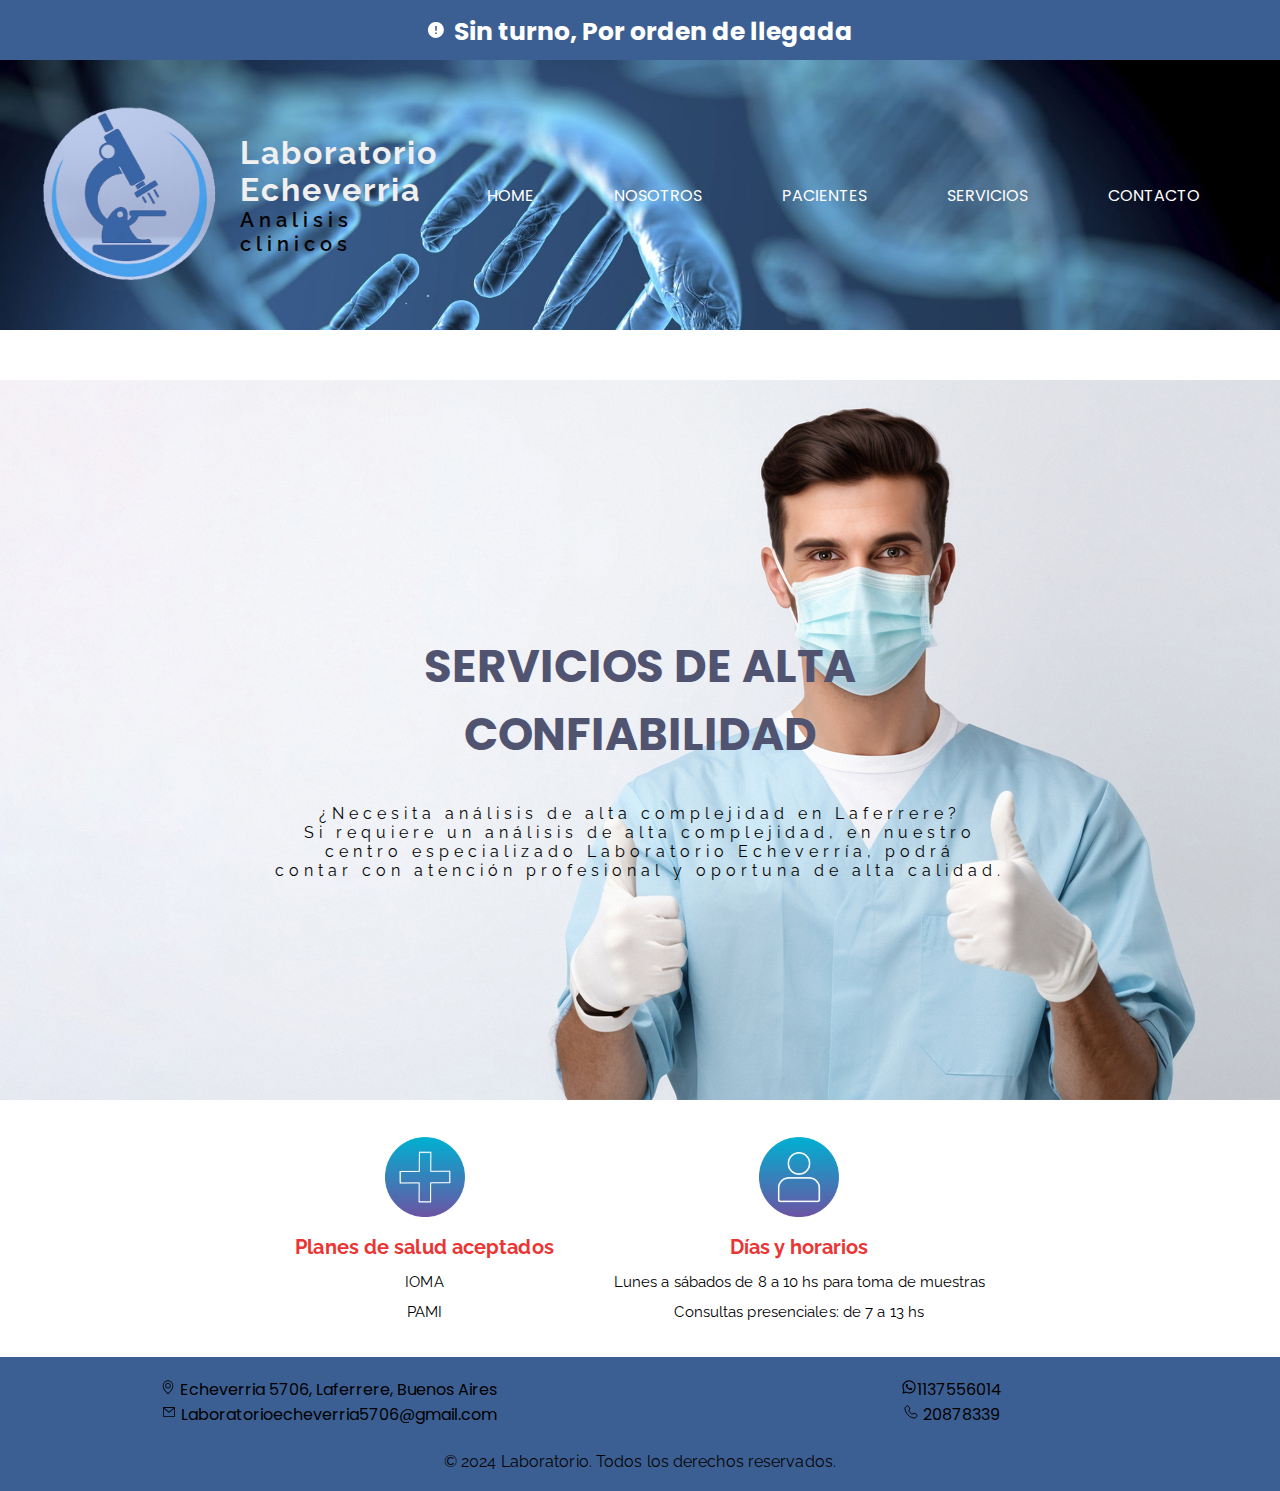
<file: index.html>
<!DOCTYPE html>
<html lang="es">

<head>
    <meta charset="UTF-8">
    <meta name="viewport" content="width=device-width, initial-scale=1.0">
    <title>Laboratorio Echeverria</title>
    <link rel="stylesheet" href="./css/style.css">
</head>

<body>
    <div class="purple-banner">
        <svg xmlns="http://www.w3.org/2000/svg" width="1em" height="1em" viewBox="0 0 20 20">
            <path fill="currentColor"
                d="M2.93 17.07A10 10 0 1 1 17.07 2.93A10 10 0 0 1 2.93 17.07M9 5v6h2V5zm0 8v2h2v-2z" />
        </svg><h2>Sin turno, Por orden de llegada</h2>
    </div>
    
    <header>
        <div class="container">
         <img src="img/Logo laboratorio.png" alt="Logo Laboratorio">
        </div>
        <div style="width: 600%;text-align: left;">
            <h1>Laboratorio Echeverria</h1>
            <p style="font-size: 20px; font-weight: 600; text-align: left;">Analisis clinicos</p>
        </div>


        <nav class="navbar">
            <ul>
                <a href="./index.html">
                    <li>HOME</li>
                </a>
                <a href="./NOSOTROS.html">
                    <li>NOSOTROS</li>
                </a>
                <a href="./PACIENTES.html">
                    <li>PACIENTES</li>
                </a>
                <a href="./SERVICIOS.html">
                    <li>SERVICIOS</li>
                </a>
                <a href="CONTACTO.html">
                    <li>CONTACTO</li>
                </a>
            </ul>
        </nav>
    </header>
    <div class="slider-frame">
        
        <ul>
            <li>
                <img src="img/slider 1.jpg" alt="">
                <div class="texto">
                    <h2>SERVICIOS DE ALTA CONFIABILIDAD</h2>
                    <p> ¿Necesita análisis de alta complejidad en Laferrere?
                        <br>Si requiere un análisis de alta complejidad, en nuestro
                        <br> centro especializado Laboratorio Echeverría, podrá 
                        <br>contar con atención profesional y oportuna de alta calidad.
                    </p>
                </div>
            </li>
            <li>
                <img src="img/slider 2.jpg" alt="">
                <div class="texto">
                    <h2>CHEQUEOS PREVENTIVOS</h2>
                    <p>
                        Con el objetivo de detectar enfermedades o problemas de salud antes de que se conviertan en algo más grave.
                        Es recomendable realizar estos chequeos de manera regular
                    </p>
                </div>
            </li>
            <li>
                <img src="img/slider 3.jpg" alt="">
                <div class="texto">
                    <h2>COMPAÑIA LIDER EN ANALISIS CLINICOS</h2>
                    <p>
                        Estandar de calidad reconocido de Laferrere
                    </p>
                </div>
            </li>   
        </ul>
    </div>       

    <div class="container"> 
            <div class="imagen-texto">
                <img src="img/planes.png" alt="Planes aceptados">
                <h2>Planes de salud aceptados</h2>
                <p>IOMA<br>PAMI</p>
             </div>
            <div class="imagen-texto">
                <img src="img/dias.png" alt="dias y horarios">
                <h2>Días y horarios</h2>
                <p>Lunes a sábados de 8 a 10 hs para toma de muestras
                <br>Consultas presenciales: de 7 a 13 hs</p>
            </div>
    </div>
        

    <footer>
        <div class="footer-content">
            <div class="footer-column">   <svg xmlns="http://www.w3.org/2000/svg" width="1em" height="1em" viewBox="0 0 24 24"><path fill="currentColor" fill-rule="evenodd" d="m12.065 21.243l-.006-.005zm.182-.274a29 29 0 0 0 3.183-3.392c2.04-2.563 3.281-5.09 3.365-7.337a6.8 6.8 0 1 0-13.591 0c.085 2.247 1.327 4.774 3.366 7.337a29 29 0 0 0 3.183 3.392q.166.15.247.218zm-.985 1.165S4 16.018 4 10a8 8 0 1 1 16 0c0 6.018-7.262 12.134-7.262 12.134c-.404.372-1.069.368-1.476 0M12 12.8a2.8 2.8 0 1 0 0-5.6a2.8 2.8 0 0 0 0 5.6m0 1.2a4 4 0 1 1 0-8a4 4 0 0 1 0 8"/></svg> Echeverria 5706, Laferrere, Buenos Aires
                <br>
                <svg xmlns="http://www.w3.org/2000/svg" width="1em" height="1em" viewBox="0 0 20 20"><g fill="currentColor" fill-rule="evenodd" clip-rule="evenodd"><path d="M17 4H3a.5.5 0 0 0-.5.5v11a.5.5 0 0 0 .5.5h14a.5.5 0 0 0 .5-.5v-11A.5.5 0 0 0 17 4M3.5 15V5h13v10z"/><path d="m17.324 4.88l-7.045 6a.5.5 0 0 1-.65-.001l-6.956-6A.5.5 0 0 1 3 4h14a.5.5 0 0 1 .324.88M15.642 5H4.345l5.612 4.841z"/></g></svg> Laboratorioecheverria5706@gmail.com
                <br>
            </div>
            <div class="footer-column"> <svg xmlns="http://www.w3.org/2000/svg" width="1em" height="1em" viewBox="0 0 24 24"><path fill="currentColor" d="M19.05 4.91A9.82 9.82 0 0 0 12.04 2c-5.46 0-9.91 4.45-9.91 9.91c0 1.75.46 3.45 1.32 4.95L2.05 22l5.25-1.38c1.45.79 3.08 1.21 4.74 1.21c5.46 0 9.91-4.45 9.91-9.91c0-2.65-1.03-5.14-2.9-7.01m-7.01 15.24c-1.48 0-2.93-.4-4.2-1.15l-.3-.18l-3.12.82l.83-3.04l-.2-.31a8.26 8.26 0 0 1-1.26-4.38c0-4.54 3.7-8.24 8.24-8.24c2.2 0 4.27.86 5.82 2.42a8.18 8.18 0 0 1 2.41 5.83c.02 4.54-3.68 8.23-8.22 8.23m4.52-6.16c-.25-.12-1.47-.72-1.69-.81c-.23-.08-.39-.12-.56.12c-.17.25-.64.81-.78.97c-.14.17-.29.19-.54.06c-.25-.12-1.05-.39-1.99-1.23c-.74-.66-1.23-1.47-1.38-1.72c-.14-.25-.02-.38.11-.51c.11-.11.25-.29.37-.43s.17-.25.25-.41c.08-.17.04-.31-.02-.43s-.56-1.34-.76-1.84c-.2-.48-.41-.42-.56-.43h-.48c-.17 0-.43.06-.66.31c-.22.25-.86.85-.86 2.07s.89 2.4 1.01 2.56c.12.17 1.75 2.67 4.23 3.74c.59.26 1.05.41 1.41.52c.59.19 1.13.16 1.56.1c.48-.07 1.47-.6 1.67-1.18c.21-.58.21-1.07.14-1.18s-.22-.16-.47-.28"/></svg>1137556014
                <br>
                <svg xmlns="http://www.w3.org/2000/svg" width="1em" height="1em" viewBox="0 0 24 24"><path fill="none" stroke="currentColor" stroke-linecap="round" stroke-linejoin="round" stroke-width="1.5" d="M15.6 14.522c-2.395 2.52-8.504-3.534-6.1-6.064c1.468-1.545-.19-3.31-1.108-4.609c-1.723-2.435-5.504.927-5.39 3.066c.363 6.746 7.66 14.74 14.726 14.042c2.21-.218 4.75-4.21 2.215-5.669c-1.268-.73-3.009-2.17-4.343-.767"/></svg> 20878339
            </div>
        </div>
        <br><p>&copy; 2024 Laboratorio. Todos los derechos reservados.</p>
    </footer>

</body>
</html>
</file>
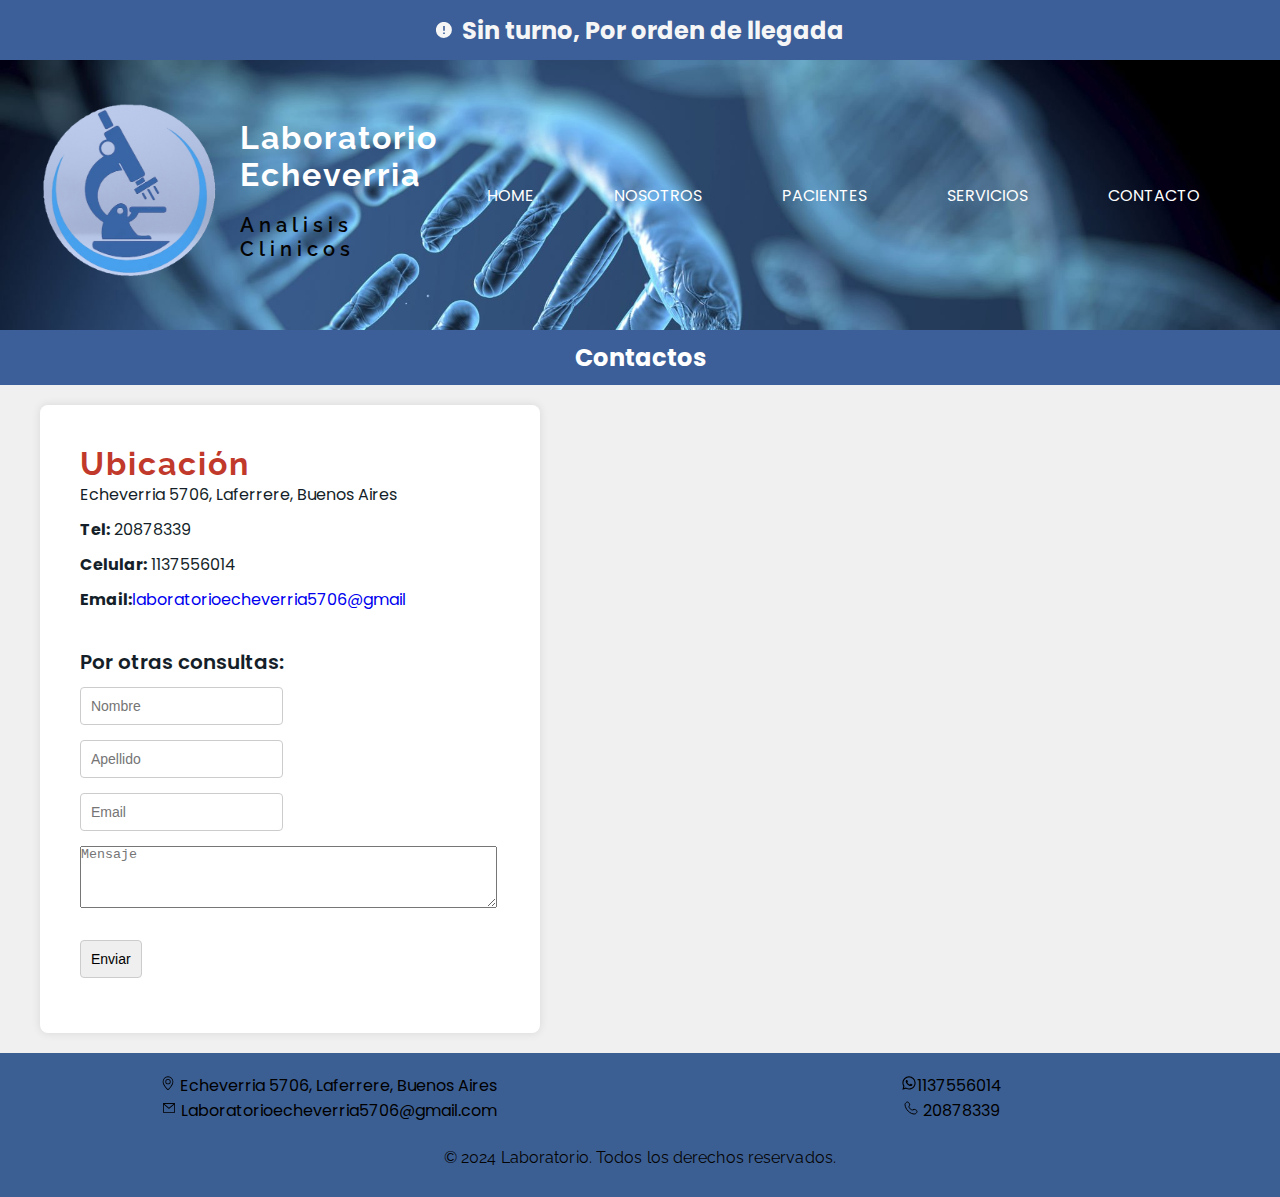
<file: CONTACTO.html>
<!DOCTYPE html>
<html lang="es">
<head>
    <meta charset="UTF-8">
    <meta name="viewport" content="width=device-width, initial-scale=1.0">
    <title>contacto</title>
    <link rel="stylesheet" href="css/CONTACTO.css">
</head>
<body>
   <div class="purple-banner">
        <svg xmlns="http://www.w3.org/2000/svg" width="1em" height="1em" viewBox="0 0 20 20">
            <path fill="currentColor"
                d="M2.93 17.07A10 10 0 1 1 17.07 2.93A10 10 0 0 1 2.93 17.07M9 5v6h2V5zm0 8v2h2v-2z" />
        </svg><h2>Sin turno, Por orden de llegada</h2>
    </div>

    <header>
        <div class="container">
            <img src="img/Logo laboratorio.png" alt="logolab">
        </div>
        <div style="width: 600%;text-align: left;">
            <h1>Laboratorio Echeverria</h1>
            <p style="font-size: 20px;font-weight: 600;text-align: left;">Analisis Clinicos</p>
        </div>
        
        <nav class="navbar">
        <ul>
            <a href="./index.html">
                <li>HOME</li>
            </a>
            <a href="./NOSOTROS.html">
                <li>NOSOTROS</li>
            </a>
            <a href="./PACIENTES.html">
                <li>PACIENTES</li>
            </a>
            <a href="./SERVICIOS.html">
                <li>SERVICIOS</li>
            </a>
            <a href="CONTACTO.html">
                <li>CONTACTO</li>
            </a>
        </ul>
        </nav>
    </header>

    <div class="table-container">
        <table>
            <tr>
                <th>Contactos</th>
            </tr>
        </table>
     </div>

     <table>
        <tr>
            <td>
                <div class="form-container">
                    <h1>Ubicación</h1>
                    <p>Echeverria 5706, Laferrere, Buenos Aires</p>
                    <p><strong>Tel:</strong> 20878339</p>
                    <p><strong>Celular:</strong> 1137556014</p>
                    <p><strong>Email:</strong><a href="mailto:laboratorioecheverria5706@gmail.com">laboratorioecheverria5706@gmail</a></p>
                    <br>
                    <p style="font-size: 20px;font-weight: 600;text-align: left;">Por otras consultas:</p>
                        <form action="https://formsubmit.co/jorgelinamarlensanchez@gmail.com" method="POST" autocomplete="off" />
                        <input type="text" placeholder="Nombre" name="nombre" required>
                        <br>
                        <input type="text" placeholder="Apellido" name="apellido" required>
                        <br>
                        <input type="email" placeholder="Email" name="email" required>
                        <br>
                        <textarea rows="4" cols="50" type="text" id="mensaje" name="mensaje" required className="mt-1 block w-full border-gray-300 rounded-md shadow-sm" placeholder="Mensaje"></textarea>
                        <br><br>
                        <input class="btn" type="submit" value="Enviar">
                    </form>
                </div>
            </td>

            <td>
                <div class="map-container">
                    <iframe
                    src="https://www.google.com/maps/embed?pb=!1m18!1m12!1m3!1d3278.4104019654833!2d-58.59196392451725!3d-34.74525326498631!2m3!1f0!2f0!3f0!3m2!1i1024!2i768!4f13.1!3m3!1m2!1s0x95bcc5b06df046cb%3A0xa723adef249a5bba!2sC.%20Esteban%20Echeverr%C3%ADa%205706%2C%20B1757AWB%20Gregorio%20de%20Laferrere%2C%20Provincia%20de%20Buenos%20Aires!5e0!3m2!1ses!2sar!4v1728511032518!5m2!1ses!2sar"
                    width="600" height="450" style="border:0;" allowfullscreen="" loading="lazy"
                    referrerpolicy="no-referrer-when-downgrade"></iframe>
                </div>
            </td>
        </tr>
    </table>
   
    <footer>
        <div class="footer-content">
            <div class="footer-column">   <svg xmlns="http://www.w3.org/2000/svg" width="1em" height="1em" viewBox="0 0 24 24"><path fill="currentColor" fill-rule="evenodd" d="m12.065 21.243l-.006-.005zm.182-.274a29 29 0 0 0 3.183-3.392c2.04-2.563 3.281-5.09 3.365-7.337a6.8 6.8 0 1 0-13.591 0c.085 2.247 1.327 4.774 3.366 7.337a29 29 0 0 0 3.183 3.392q.166.15.247.218zm-.985 1.165S4 16.018 4 10a8 8 0 1 1 16 0c0 6.018-7.262 12.134-7.262 12.134c-.404.372-1.069.368-1.476 0M12 12.8a2.8 2.8 0 1 0 0-5.6a2.8 2.8 0 0 0 0 5.6m0 1.2a4 4 0 1 1 0-8a4 4 0 0 1 0 8"/></svg> Echeverria 5706, Laferrere, Buenos Aires
                <br>
                <svg xmlns="http://www.w3.org/2000/svg" width="1em" height="1em" viewBox="0 0 20 20"><g fill="currentColor" fill-rule="evenodd" clip-rule="evenodd"><path d="M17 4H3a.5.5 0 0 0-.5.5v11a.5.5 0 0 0 .5.5h14a.5.5 0 0 0 .5-.5v-11A.5.5 0 0 0 17 4M3.5 15V5h13v10z"/><path d="m17.324 4.88l-7.045 6a.5.5 0 0 1-.65-.001l-6.956-6A.5.5 0 0 1 3 4h14a.5.5 0 0 1 .324.88M15.642 5H4.345l5.612 4.841z"/></g></svg> Laboratorioecheverria5706@gmail.com

            </div>
            <div class="footer-column"> <svg xmlns="http://www.w3.org/2000/svg" width="1em" height="1em" viewBox="0 0 24 24"><path fill="currentColor" d="M19.05 4.91A9.82 9.82 0 0 0 12.04 2c-5.46 0-9.91 4.45-9.91 9.91c0 1.75.46 3.45 1.32 4.95L2.05 22l5.25-1.38c1.45.79 3.08 1.21 4.74 1.21c5.46 0 9.91-4.45 9.91-9.91c0-2.65-1.03-5.14-2.9-7.01m-7.01 15.24c-1.48 0-2.93-.4-4.2-1.15l-.3-.18l-3.12.82l.83-3.04l-.2-.31a8.26 8.26 0 0 1-1.26-4.38c0-4.54 3.7-8.24 8.24-8.24c2.2 0 4.27.86 5.82 2.42a8.18 8.18 0 0 1 2.41 5.83c.02 4.54-3.68 8.23-8.22 8.23m4.52-6.16c-.25-.12-1.47-.72-1.69-.81c-.23-.08-.39-.12-.56.12c-.17.25-.64.81-.78.97c-.14.17-.29.19-.54.06c-.25-.12-1.05-.39-1.99-1.23c-.74-.66-1.23-1.47-1.38-1.72c-.14-.25-.02-.38.11-.51c.11-.11.25-.29.37-.43s.17-.25.25-.41c.08-.17.04-.31-.02-.43s-.56-1.34-.76-1.84c-.2-.48-.41-.42-.56-.43h-.48c-.17 0-.43.06-.66.31c-.22.25-.86.85-.86 2.07s.89 2.4 1.01 2.56c.12.17 1.75 2.67 4.23 3.74c.59.26 1.05.41 1.41.52c.59.19 1.13.16 1.56.1c.48-.07 1.47-.6 1.67-1.18c.21-.58.21-1.07.14-1.18s-.22-.16-.47-.28"/></svg>1137556014
                <br>
                <svg xmlns="http://www.w3.org/2000/svg" width="1em" height="1em" viewBox="0 0 24 24"><path fill="none" stroke="currentColor" stroke-linecap="round" stroke-linejoin="round" stroke-width="1.5" d="M15.6 14.522c-2.395 2.52-8.504-3.534-6.1-6.064c1.468-1.545-.19-3.31-1.108-4.609c-1.723-2.435-5.504.927-5.39 3.066c.363 6.746 7.66 14.74 14.726 14.042c2.21-.218 4.75-4.21 2.215-5.669c-1.268-.73-3.009-2.17-4.343-.767"/></svg> 20878339
            </div>
        </div>
        <br><p>&copy; 2024 Laboratorio. Todos los derechos reservados.</p>
    </footer>

    
</body>
</html>
</file>
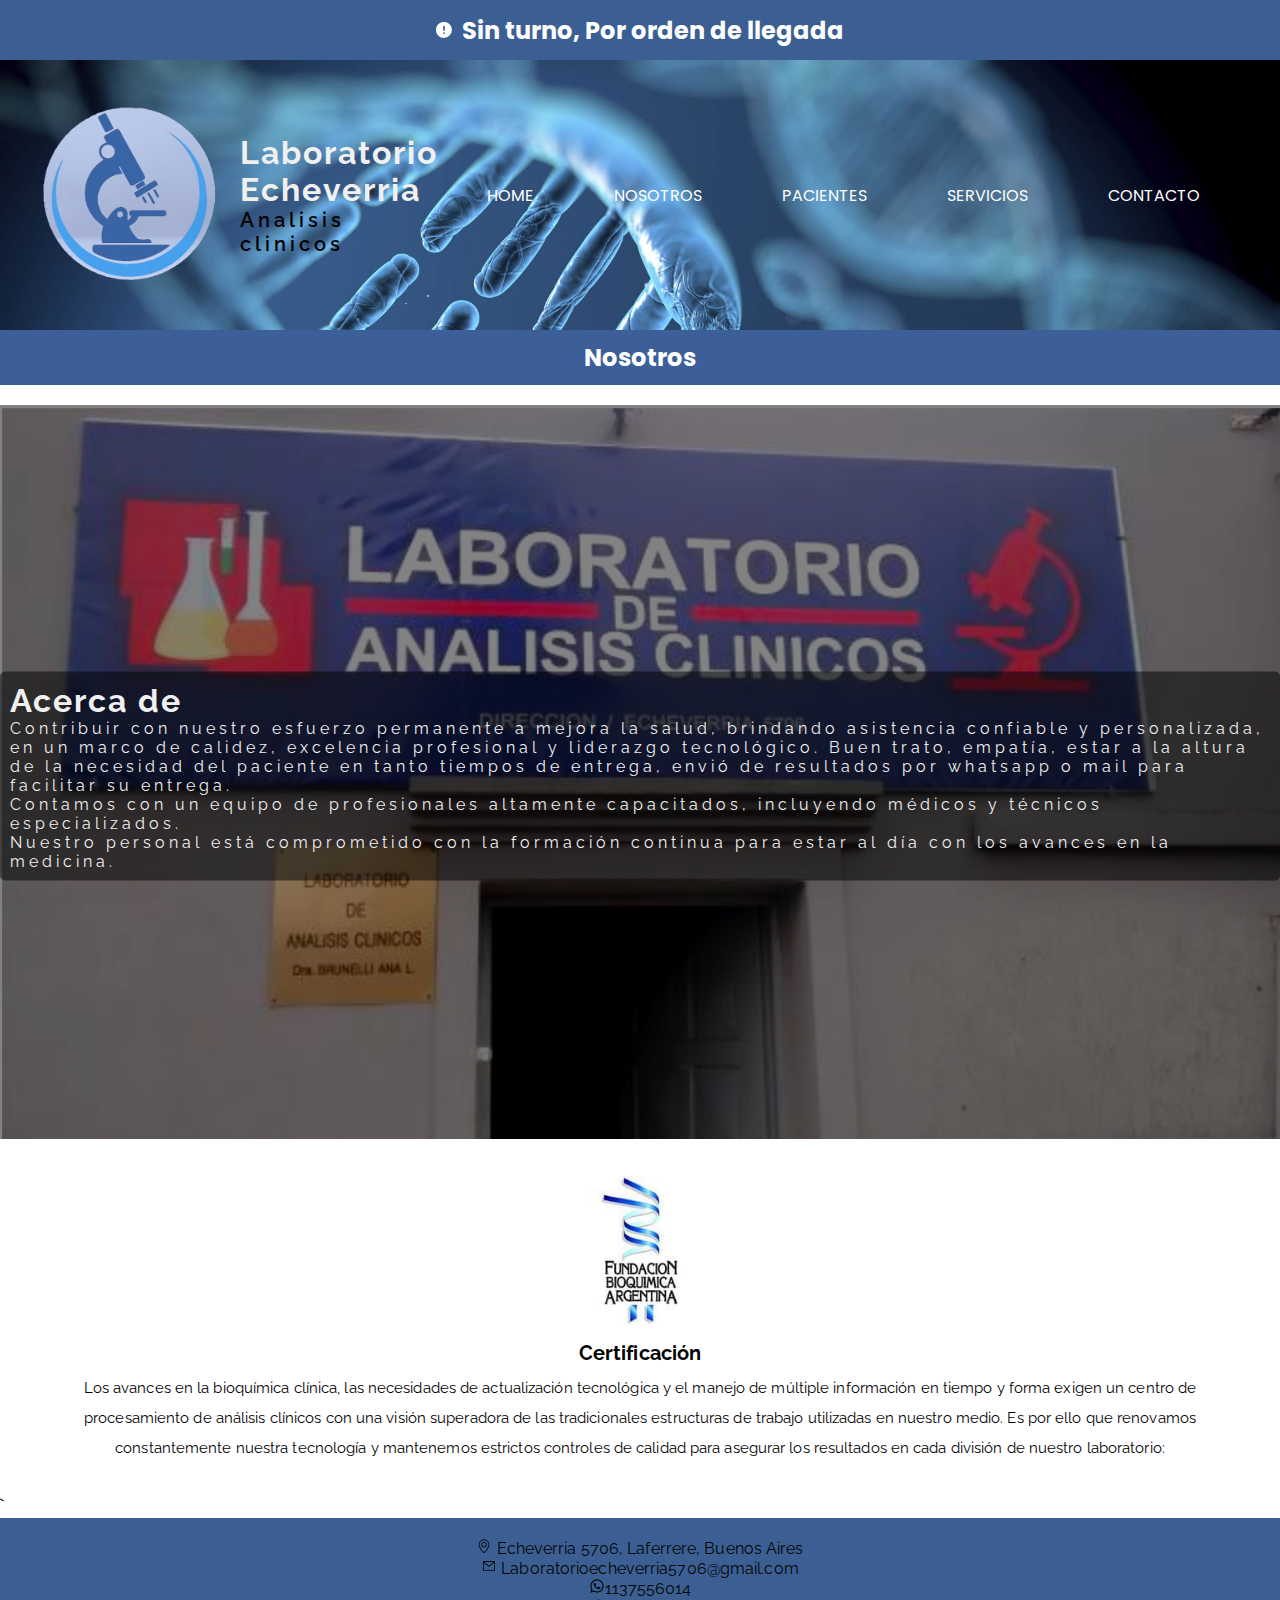
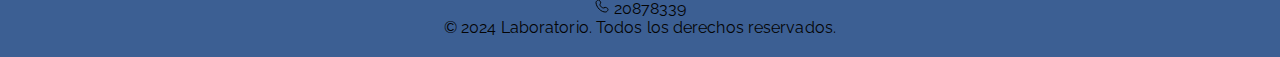
<file: NOSOTROS.html>
<!DOCTYPE html>
<html lang="es">

<head>
    <meta charset="UTF-8">
    <meta name="viewport" content="width=device-width, initial-scale=1.0">
    <title>Laboratorio Echeverria</title>
    <link rel="stylesheet" href="./css/NOSOTROS.css">
</head>

<body>
    <div class="purple-banner">
        <svg xmlns="http://www.w3.org/2000/svg" width="1em" height="1em" viewBox="0 0 20 20">
            <path fill="currentColor"
                d="M2.93 17.07A10 10 0 1 1 17.07 2.93A10 10 0 0 1 2.93 17.07M9 5v6h2V5zm0 8v2h2v-2z" />
        </svg>
        <h2>Sin turno, Por orden de llegada</h2>
    </div>

    <header>
        <div class="container">
            <img src="./img/Logo laboratorio.png" alt="Logo Laboratorio">
        </div>
        <div style="width: 600%;text-align: left;">
            <h1>Laboratorio Echeverria</h1>
            <p style="font-size: 20px; font-weight: 600; text-align: left;">Analisis clinicos</p>
        </div>


        <nav class="navbar">
            <ul>
                <a href="./index.html">
                    <li>HOME</li>
                </a>
                <a href="./NOSOTROS.html">
                    <li>NOSOTROS</li>
                </a>
                <a href="./PACIENTES.html">
                    <li>PACIENTES</li>
                </a>
                <a href="./SERVICIOS.html">
                    <li>SERVICIOS</li>
                </a>
                <a href="./CONTACTO.html">
                    <li>CONTACTO</li>
                </a>
            </ul>
        </nav>
    </header>


    <div class="table-container">
        <table>
            <tr>
                <th>Nosotros</th>
            </tr>
        </table>
    </div>

    <main>
        <div class="image-container">


            <img src="./img/Lugar.jpg" alt="Descripción de la imagen" class="full-width-image">


            <div class="overlay-text">


                <h1>Acerca de</h1>


                <p>Contribuir con nuestro esfuerzo permanente a mejora la salud, brindando asistencia confiable y
                    personalizada, en un marco de calidez, excelencia profesional y liderazgo tecnológico.

                    Buen trato, empatía, estar a la altura de la necesidad del paciente en tanto tiempos de entrega,
                    envió de resultados por whatsapp o mail para facilitar su entrega.
                    <br>Contamos con un equipo de profesionales altamente capacitados, incluyendo médicos y técnicos especializados.
                    <br>Nuestro personal está comprometido con la formación continua para estar al día con los avances en la medicina.
                </p>


            </div>

        </div>
    </main>

    <div class="container">
        <div class="imagen-texto">
            <img src="./img/Fundacion.jpg" alt="Planes aceptados">
            <h2>Certificación</h2>
            <p>Los avances en la bioquímica clínica, las necesidades de actualización tecnológica
                y el manejo de múltiple información en tiempo y forma exigen un centro de procesamiento
                de análisis clínicos con una visión superadora de las tradicionales estructuras
                de trabajo utilizadas en nuestro medio.
                Es por ello que renovamos constantemente nuestra tecnología y mantenemos estrictos
                controles de calidad para asegurar los resultados en cada división de nuestro laboratorio:</p>
        </div>
    </div>
    `

    <footer>
        <div class="footer-txt">
            <p>
                <svg xmlns="http://www.w3.org/2000/svg" width="1em" height="1em" viewBox="0 0 24 24">
                    <path fill="currentColor" fill-rule="evenodd"
                        d="m12.065 21.243l-.006-.005zm.182-.274a29 29 0 0 0 3.183-3.392c2.04-2.563 3.281-5.09 3.365-7.337a6.8 6.8 0 1 0-13.591 0c.085 2.247 1.327 4.774 3.366 7.337a29 29 0 0 0 3.183 3.392q.166.15.247.218zm-.985 1.165S4 16.018 4 10a8 8 0 1 1 16 0c0 6.018-7.262 12.134-7.262 12.134c-.404.372-1.069.368-1.476 0M12 12.8a2.8 2.8 0 1 0 0-5.6a2.8 2.8 0 0 0 0 5.6m0 1.2a4 4 0 1 1 0-8a4 4 0 0 1 0 8" />
                </svg> Echeverria 5706, Laferrere, Buenos Aires
                <br>
                <svg xmlns="http://www.w3.org/2000/svg" width="1em" height="1em" viewBox="0 0 20 20">
                    <g fill="currentColor" fill-rule="evenodd" clip-rule="evenodd">
                        <path
                            d="M17 4H3a.5.5 0 0 0-.5.5v11a.5.5 0 0 0 .5.5h14a.5.5 0 0 0 .5-.5v-11A.5.5 0 0 0 17 4M3.5 15V5h13v10z" />
                        <path
                            d="m17.324 4.88l-7.045 6a.5.5 0 0 1-.65-.001l-6.956-6A.5.5 0 0 1 3 4h14a.5.5 0 0 1 .324.88M15.642 5H4.345l5.612 4.841z" />
                    </g>
                </svg> Laboratorioecheverria5706@gmail.com
                <br>

                <svg xmlns="http://www.w3.org/2000/svg" width="1em" height="1em" viewBox="0 0 24 24">
                    <path fill="currentColor"
                        d="M19.05 4.91A9.82 9.82 0 0 0 12.04 2c-5.46 0-9.91 4.45-9.91 9.91c0 1.75.46 3.45 1.32 4.95L2.05 22l5.25-1.38c1.45.79 3.08 1.21 4.74 1.21c5.46 0 9.91-4.45 9.91-9.91c0-2.65-1.03-5.14-2.9-7.01m-7.01 15.24c-1.48 0-2.93-.4-4.2-1.15l-.3-.18l-3.12.82l.83-3.04l-.2-.31a8.26 8.26 0 0 1-1.26-4.38c0-4.54 3.7-8.24 8.24-8.24c2.2 0 4.27.86 5.82 2.42a8.18 8.18 0 0 1 2.41 5.83c.02 4.54-3.68 8.23-8.22 8.23m4.52-6.16c-.25-.12-1.47-.72-1.69-.81c-.23-.08-.39-.12-.56.12c-.17.25-.64.81-.78.97c-.14.17-.29.19-.54.06c-.25-.12-1.05-.39-1.99-1.23c-.74-.66-1.23-1.47-1.38-1.72c-.14-.25-.02-.38.11-.51c.11-.11.25-.29.37-.43s.17-.25.25-.41c.08-.17.04-.31-.02-.43s-.56-1.34-.76-1.84c-.2-.48-.41-.42-.56-.43h-.48c-.17 0-.43.06-.66.31c-.22.25-.86.85-.86 2.07s.89 2.4 1.01 2.56c.12.17 1.75 2.67 4.23 3.74c.59.26 1.05.41 1.41.52c.59.19 1.13.16 1.56.1c.48-.07 1.47-.6 1.67-1.18c.21-.58.21-1.07.14-1.18s-.22-.16-.47-.28" />
                </svg>1137556014
                <br>
                <svg xmlns="http://www.w3.org/2000/svg" width="1em" height="1em" viewBox="0 0 24 24">
                    <path fill="none" stroke="currentColor" stroke-linecap="round" stroke-linejoin="round"
                        stroke-width="1.5"
                        d="M15.6 14.522c-2.395 2.52-8.504-3.534-6.1-6.064c1.468-1.545-.19-3.31-1.108-4.609c-1.723-2.435-5.504.927-5.39 3.066c.363 6.746 7.66 14.74 14.726 14.042c2.21-.218 4.75-4.21 2.215-5.669c-1.268-.73-3.009-2.17-4.343-.767" />
                </svg> 20878339
            </p>
        
                <p>&copy; 2024 Laboratorio. Todos los derechos reservados.</p>
        </div>
    </footer>

</body>

</html>
</file>
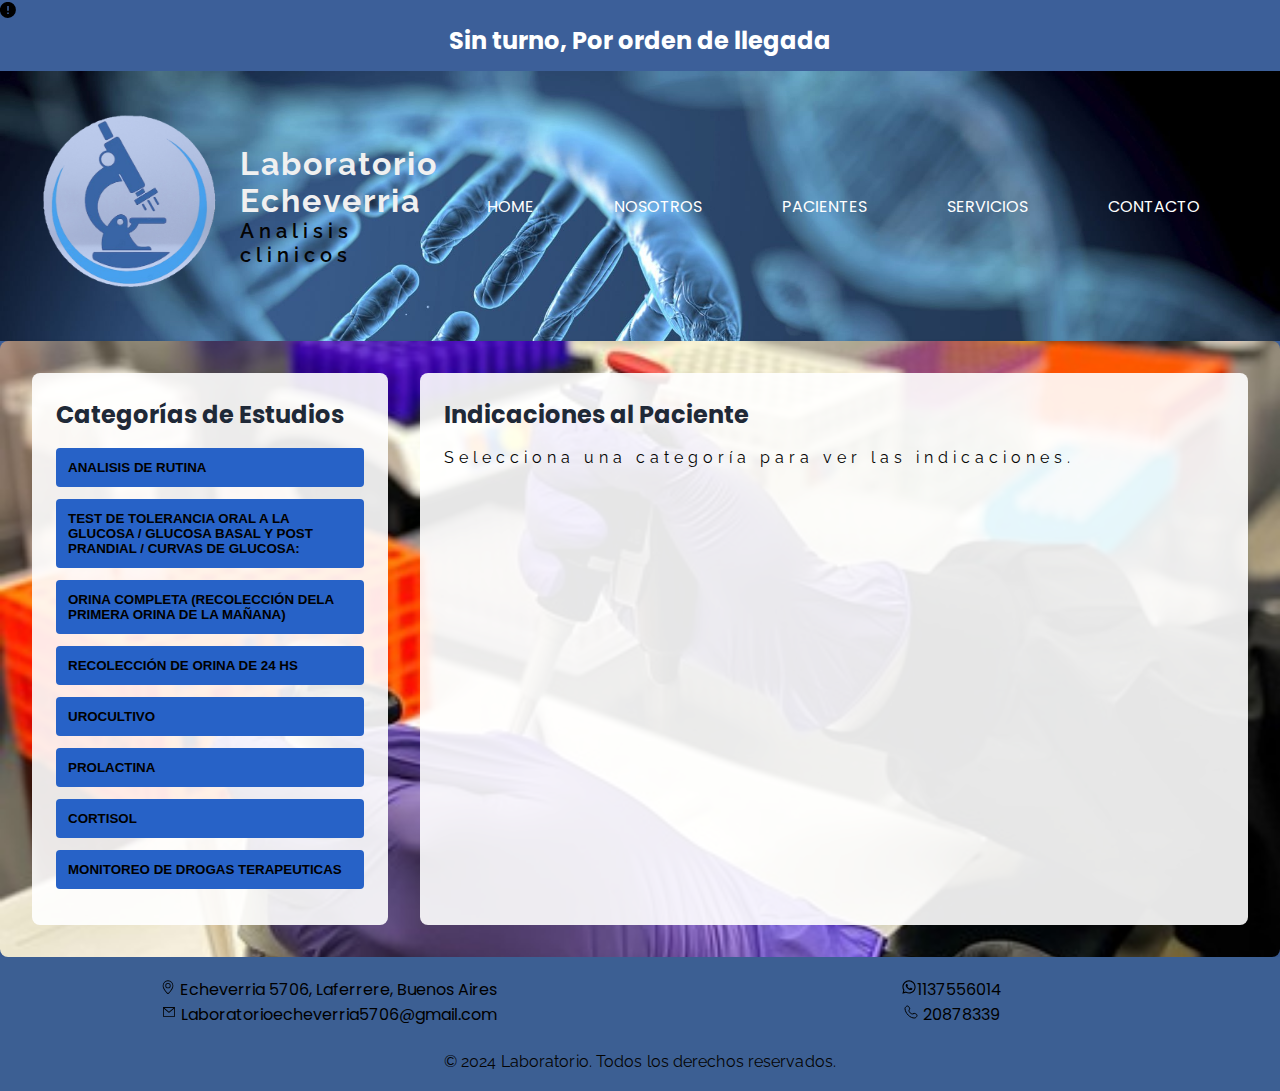
<file: PACIENTES.html>
<!DOCTYPE html>
<html lang="es">

<head>
    <meta charset="UTF-8">
    <meta name="viewport" content="width=device-width, initial-scale=1.0">
    <title>Laboratorio Echeverria</title>
    <link rel="stylesheet" href="./css/PACIENTES.CSS">
    <script src="archivo java.js" defer></script>
</head>

<body>
    <div class="purple-banner">
        <svg xmlns="http://www.w3.org/2000/svg" width="1em" height="1em" viewBox="0 0 20 20">
            <path fill="currentColor"
                d="M2.93 17.07A10 10 0 1 1 17.07 2.93A10 10 0 0 1 2.93 17.07M9 5v6h2V5zm0 8v2h2v-2z" />
        </svg><h2>Sin turno, Por orden de llegada</h2>
    </div>
    
    
    <header>
        <div class="container">
         <img src="./img/Logo laboratorio.png" alt="Logo Laboratorio">
        </div>
        <div style="width: 600%;text-align: left;">
            <h1>Laboratorio Echeverria</h1>
            <p style="font-size: 20px; font-weight: 600; text-align: left;">Analisis clinicos</p>
        </div>


        <nav class="navbar">
            <ul>
                <a href="./index.html">
                    <li>HOME</li>
                </a>
                <a href="./NOSOTROS.html">
                    <li>NOSOTROS</li>
                </a>
                <a href="./PACIENTES.html">
                    <li>PACIENTES</li>
                </a>
                <a href="./SERVICIOS.html">
                    <li>SERVICIOS</li>
                </a>
                <a href="./CONTACTO.html">
                    <li>CONTACTO</li>
                </a>
            </ul>
        </nav>
    </header>

    <main>
        <div class="categories">
            <h2>Categorías de Estudios</h2>
            <ul class="category-list" id="categoryList"></ul>
        </div>

        <div class="studies">
            <h2>Indicaciones al Paciente</h2>
            <div id="studyContent"></div>
        </div>
    </main>
   
  
    <footer>
        <div class="footer-content">
            <div class="footer-column">   <svg xmlns="http://www.w3.org/2000/svg" width="1em" height="1em" viewBox="0 0 24 24"><path fill="currentColor" fill-rule="evenodd" d="m12.065 21.243l-.006-.005zm.182-.274a29 29 0 0 0 3.183-3.392c2.04-2.563 3.281-5.09 3.365-7.337a6.8 6.8 0 1 0-13.591 0c.085 2.247 1.327 4.774 3.366 7.337a29 29 0 0 0 3.183 3.392q.166.15.247.218zm-.985 1.165S4 16.018 4 10a8 8 0 1 1 16 0c0 6.018-7.262 12.134-7.262 12.134c-.404.372-1.069.368-1.476 0M12 12.8a2.8 2.8 0 1 0 0-5.6a2.8 2.8 0 0 0 0 5.6m0 1.2a4 4 0 1 1 0-8a4 4 0 0 1 0 8"/></svg> Echeverria 5706, Laferrere, Buenos Aires
                <br>
                <svg xmlns="http://www.w3.org/2000/svg" width="1em" height="1em" viewBox="0 0 20 20"><g fill="currentColor" fill-rule="evenodd" clip-rule="evenodd"><path d="M17 4H3a.5.5 0 0 0-.5.5v11a.5.5 0 0 0 .5.5h14a.5.5 0 0 0 .5-.5v-11A.5.5 0 0 0 17 4M3.5 15V5h13v10z"/><path d="m17.324 4.88l-7.045 6a.5.5 0 0 1-.65-.001l-6.956-6A.5.5 0 0 1 3 4h14a.5.5 0 0 1 .324.88M15.642 5H4.345l5.612 4.841z"/></g></svg> Laboratorioecheverria5706@gmail.com

            </div>
            <div class="footer-column"> <svg xmlns="http://www.w3.org/2000/svg" width="1em" height="1em" viewBox="0 0 24 24"><path fill="currentColor" d="M19.05 4.91A9.82 9.82 0 0 0 12.04 2c-5.46 0-9.91 4.45-9.91 9.91c0 1.75.46 3.45 1.32 4.95L2.05 22l5.25-1.38c1.45.79 3.08 1.21 4.74 1.21c5.46 0 9.91-4.45 9.91-9.91c0-2.65-1.03-5.14-2.9-7.01m-7.01 15.24c-1.48 0-2.93-.4-4.2-1.15l-.3-.18l-3.12.82l.83-3.04l-.2-.31a8.26 8.26 0 0 1-1.26-4.38c0-4.54 3.7-8.24 8.24-8.24c2.2 0 4.27.86 5.82 2.42a8.18 8.18 0 0 1 2.41 5.83c.02 4.54-3.68 8.23-8.22 8.23m4.52-6.16c-.25-.12-1.47-.72-1.69-.81c-.23-.08-.39-.12-.56.12c-.17.25-.64.81-.78.97c-.14.17-.29.19-.54.06c-.25-.12-1.05-.39-1.99-1.23c-.74-.66-1.23-1.47-1.38-1.72c-.14-.25-.02-.38.11-.51c.11-.11.25-.29.37-.43s.17-.25.25-.41c.08-.17.04-.31-.02-.43s-.56-1.34-.76-1.84c-.2-.48-.41-.42-.56-.43h-.48c-.17 0-.43.06-.66.31c-.22.25-.86.85-.86 2.07s.89 2.4 1.01 2.56c.12.17 1.75 2.67 4.23 3.74c.59.26 1.05.41 1.41.52c.59.19 1.13.16 1.56.1c.48-.07 1.47-.6 1.67-1.18c.21-.58.21-1.07.14-1.18s-.22-.16-.47-.28"/></svg>1137556014
                <br>
                <svg xmlns="http://www.w3.org/2000/svg" width="1em" height="1em" viewBox="0 0 24 24"><path fill="none" stroke="currentColor" stroke-linecap="round" stroke-linejoin="round" stroke-width="1.5" d="M15.6 14.522c-2.395 2.52-8.504-3.534-6.1-6.064c1.468-1.545-.19-3.31-1.108-4.609c-1.723-2.435-5.504.927-5.39 3.066c.363 6.746 7.66 14.74 14.726 14.042c2.21-.218 4.75-4.21 2.215-5.669c-1.268-.73-3.009-2.17-4.343-.767"/></svg> 20878339
            </div>
        </div>
        <br><p>&copy; 2024 Laboratorio. Todos los derechos reservados.</p>
    </footer>


</body>    
</html>
</file>
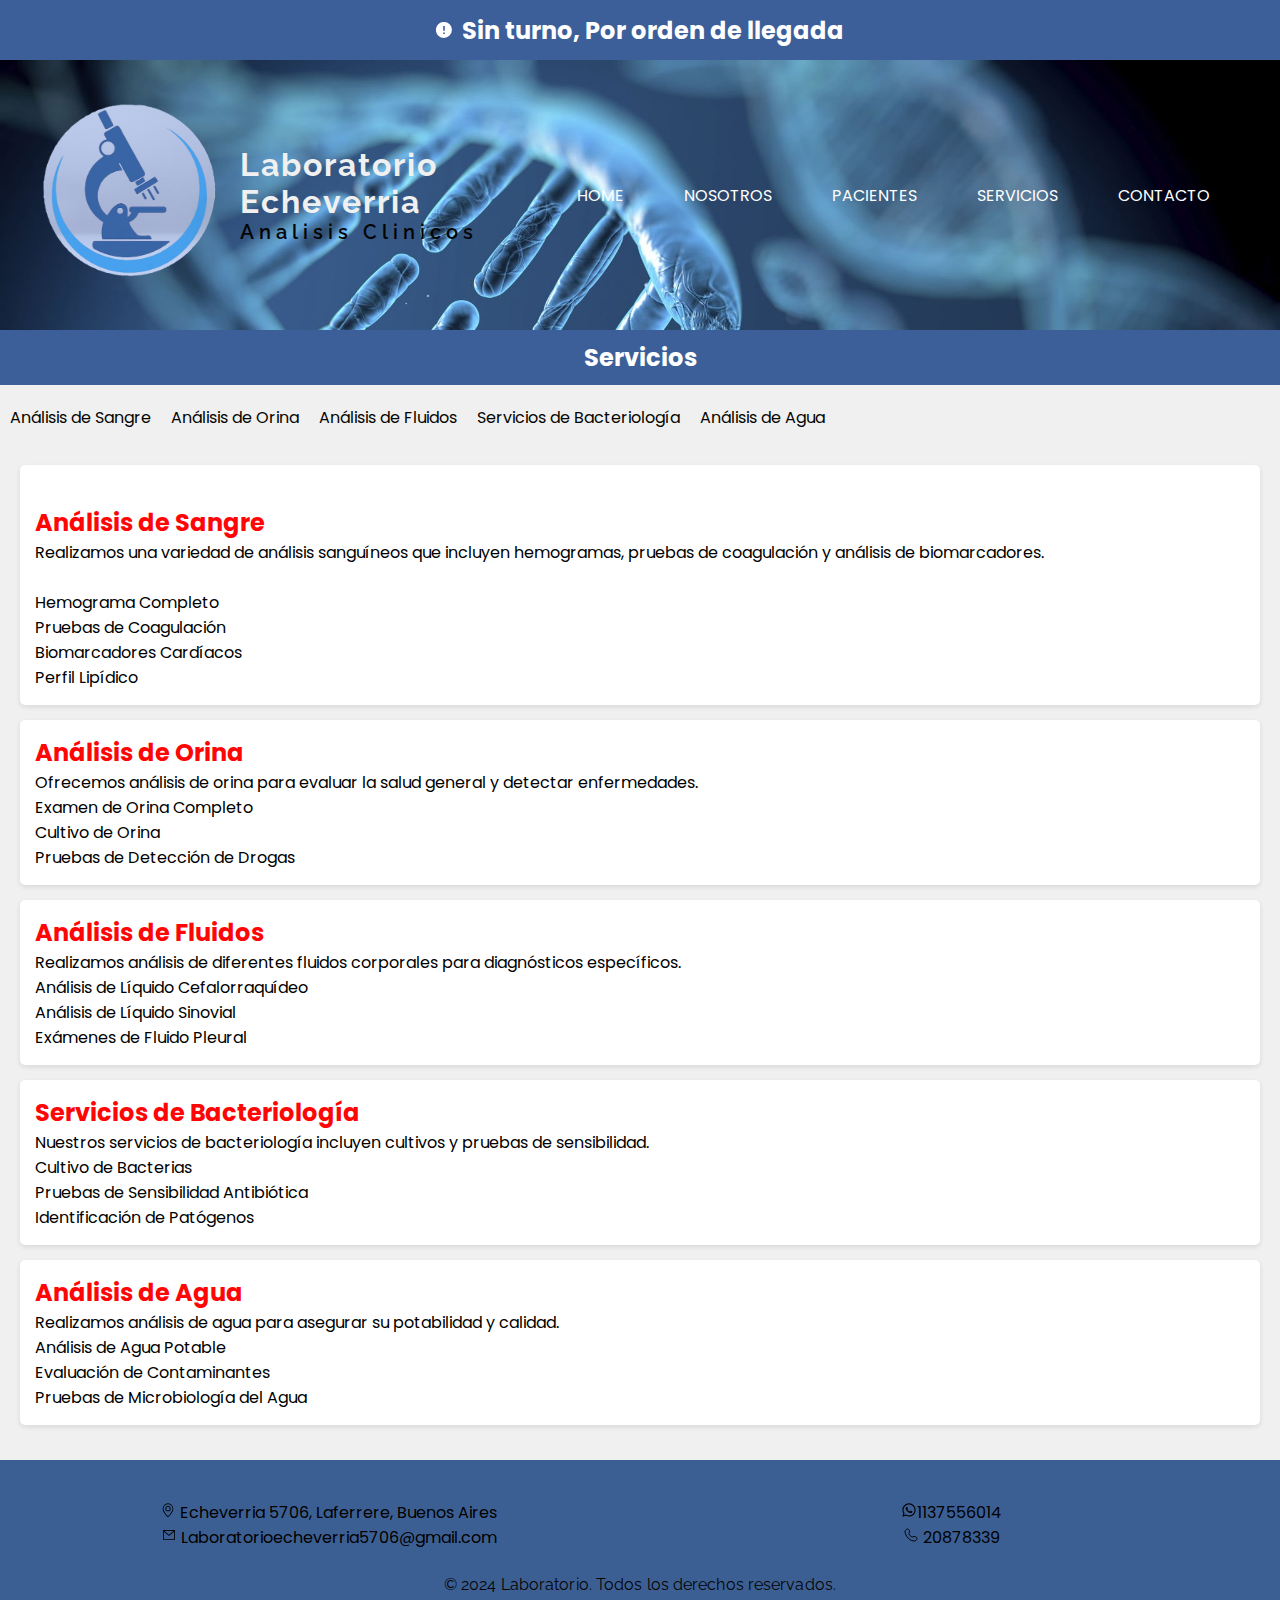
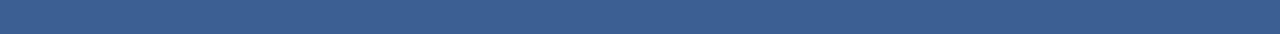
<file: SERVICIOS.html>
<!DOCTYPE html>
<html lang="es">
<head>
    <meta charset="UTF-8">
    <meta name="viewport" content="width=device-width, initial-scale=1.0">
    <title>contacto</title>
    <link rel="stylesheet" href="css/SERVICIOS.css">
</head>
<body>
   <div class="purple-banner">
        <svg xmlns="http://www.w3.org/2000/svg" width="1em" height="1em" viewBox="0 0 20 20">
            <path fill="currentColor"
                d="M2.93 17.07A10 10 0 1 1 17.07 2.93A10 10 0 0 1 2.93 17.07M9 5v6h2V5zm0 8v2h2v-2z" />
        </svg><h2>Sin turno, Por orden de llegada</h2>
    </div>

    <header>
        <div class="container">
            <img src="img/Logo laboratorio.png" alt="logolab">
        </div>
        <div style="width: 600%;text-align: left;">
            <h1>Laboratorio Echeverria</h1>
            <p style="font-size: 20px;font-weight: 600;text-align: left;">Analisis Clinicos</p>
        </div>

        <nav class="navbar">
            <ul>
                    <a href="./index.html">
                        <li>HOME</li>
                    </a>
                    <a href="./NOSOTROS.html">
                        <li>NOSOTROS</li>
                    </a>
                    <a href="./PACIENTES.html">
                        <li>PACIENTES</li>
                    </a>
                    <a href="./SERVICIOS.html">
                        <li>SERVICIOS</li>
                    </a>
                    <a href="./CONTACTO.html">
                        <li>CONTACTO</li>
                    </a>
            </ul>
        </nav>
    </header>

    <div class="table-container">
        <table>
            <tr>
                <th>Servicios</th>
            </tr>
        </table>
     </div>


    <nav>
        <ul>
            <li><a href="#analisis-sangre">Análisis de Sangre</a></li>
            <li><a href="#analisis-orina">Análisis de Orina</a></li>
            <li><a href="#analisis-fluidos">Análisis de Fluidos</a></li>
            <li><a href="#bacteriologia">Servicios de Bacteriología</a></li>
            <li><a href="#analisis-agua">Análisis de Agua</a></li>
        </ul>
    </nav>
    <main>
        <section id="analisis-sangre">
           <br> <h2>Análisis de Sangre</h2>
            <p>Realizamos una variedad de análisis sanguíneos que incluyen hemogramas, pruebas de coagulación y análisis de biomarcadores.</p>
            <ul><br>
                <li>Hemograma Completo</li>
                <li>Pruebas de Coagulación</li>
                <li>Biomarcadores Cardíacos</li>
                <li>Perfil Lipídico</li>
            </ul>
        </section>
        <section id="analisis-orina">
            <h2>Análisis de Orina</h2>
            <p>Ofrecemos análisis de orina para evaluar la salud general y detectar enfermedades.</p>
            <ul>
                <li>Examen de Orina Completo</li>
                <li>Cultivo de Orina</li>
                <li>Pruebas de Detección de Drogas</li>
            </ul>
        </section>
        <section id="analisis-fluidos">
            <h2>Análisis de Fluidos</h2>
            <p>Realizamos análisis de diferentes fluidos corporales para diagnósticos específicos.</p>
            <ul>
                <li>Análisis de Líquido Cefalorraquídeo</li>
                <li>Análisis de Líquido Sinovial</li>
                <li>Exámenes de Fluido Pleural</li>
            </ul>
        </section>
        <section id="bacteriologia">
            <h2>Servicios de Bacteriología</h2>
            <p>Nuestros servicios de bacteriología incluyen cultivos y pruebas de sensibilidad.</p>
            <ul>
                <li>Cultivo de Bacterias</li>
                <li>Pruebas de Sensibilidad Antibiótica</li>
                <li>Identificación de Patógenos</li>
            </ul>
        </section>
        <section id="analisis-agua">
            <h2>Análisis de Agua</h2>
            <p>Realizamos análisis de agua para asegurar su potabilidad y calidad.</p>
            <ul>
                <li>Análisis de Agua Potable</li>
                <li>Evaluación de Contaminantes</li>
                <li>Pruebas de Microbiología del Agua</li>
            </ul>
        </section>
    </main>
    <footer>
        <footer>
            <div class="footer-content">
                <div class="footer-column">   <svg xmlns="http://www.w3.org/2000/svg" width="1em" height="1em" viewBox="0 0 24 24"><path fill="currentColor" fill-rule="evenodd" d="m12.065 21.243l-.006-.005zm.182-.274a29 29 0 0 0 3.183-3.392c2.04-2.563 3.281-5.09 3.365-7.337a6.8 6.8 0 1 0-13.591 0c.085 2.247 1.327 4.774 3.366 7.337a29 29 0 0 0 3.183 3.392q.166.15.247.218zm-.985 1.165S4 16.018 4 10a8 8 0 1 1 16 0c0 6.018-7.262 12.134-7.262 12.134c-.404.372-1.069.368-1.476 0M12 12.8a2.8 2.8 0 1 0 0-5.6a2.8 2.8 0 0 0 0 5.6m0 1.2a4 4 0 1 1 0-8a4 4 0 0 1 0 8"/></svg> Echeverria 5706, Laferrere, Buenos Aires
                    <br>
                    <svg xmlns="http://www.w3.org/2000/svg" width="1em" height="1em" viewBox="0 0 20 20"><g fill="currentColor" fill-rule="evenodd" clip-rule="evenodd"><path d="M17 4H3a.5.5 0 0 0-.5.5v11a.5.5 0 0 0 .5.5h14a.5.5 0 0 0 .5-.5v-11A.5.5 0 0 0 17 4M3.5 15V5h13v10z"/><path d="m17.324 4.88l-7.045 6a.5.5 0 0 1-.65-.001l-6.956-6A.5.5 0 0 1 3 4h14a.5.5 0 0 1 .324.88M15.642 5H4.345l5.612 4.841z"/></g></svg> Laboratorioecheverria5706@gmail.com
    
                </div>
                <div class="footer-column"> <svg xmlns="http://www.w3.org/2000/svg" width="1em" height="1em" viewBox="0 0 24 24"><path fill="currentColor" d="M19.05 4.91A9.82 9.82 0 0 0 12.04 2c-5.46 0-9.91 4.45-9.91 9.91c0 1.75.46 3.45 1.32 4.95L2.05 22l5.25-1.38c1.45.79 3.08 1.21 4.74 1.21c5.46 0 9.91-4.45 9.91-9.91c0-2.65-1.03-5.14-2.9-7.01m-7.01 15.24c-1.48 0-2.93-.4-4.2-1.15l-.3-.18l-3.12.82l.83-3.04l-.2-.31a8.26 8.26 0 0 1-1.26-4.38c0-4.54 3.7-8.24 8.24-8.24c2.2 0 4.27.86 5.82 2.42a8.18 8.18 0 0 1 2.41 5.83c.02 4.54-3.68 8.23-8.22 8.23m4.52-6.16c-.25-.12-1.47-.72-1.69-.81c-.23-.08-.39-.12-.56.12c-.17.25-.64.81-.78.97c-.14.17-.29.19-.54.06c-.25-.12-1.05-.39-1.99-1.23c-.74-.66-1.23-1.47-1.38-1.72c-.14-.25-.02-.38.11-.51c.11-.11.25-.29.37-.43s.17-.25.25-.41c.08-.17.04-.31-.02-.43s-.56-1.34-.76-1.84c-.2-.48-.41-.42-.56-.43h-.48c-.17 0-.43.06-.66.31c-.22.25-.86.85-.86 2.07s.89 2.4 1.01 2.56c.12.17 1.75 2.67 4.23 3.74c.59.26 1.05.41 1.41.52c.59.19 1.13.16 1.56.1c.48-.07 1.47-.6 1.67-1.18c.21-.58.21-1.07.14-1.18s-.22-.16-.47-.28"/></svg>1137556014
                    <br>
                    <svg xmlns="http://www.w3.org/2000/svg" width="1em" height="1em" viewBox="0 0 24 24"><path fill="none" stroke="currentColor" stroke-linecap="round" stroke-linejoin="round" stroke-width="1.5" d="M15.6 14.522c-2.395 2.52-8.504-3.534-6.1-6.064c1.468-1.545-.19-3.31-1.108-4.609c-1.723-2.435-5.504.927-5.39 3.066c.363 6.746 7.66 14.74 14.726 14.042c2.21-.218 4.75-4.21 2.215-5.669c-1.268-.73-3.009-2.17-4.343-.767"/></svg> 20878339
                </div>
            </div>
            <br><p>&copy; 2024 Laboratorio. Todos los derechos reservados.</p>
        </footer>
</body>
</html>
</file>
<file: css/style.css>
@import url('https://fonts.googleapis.com/css2?family=Poppins:wght@400;500;600;700;800&display=swap');
@import url('https://fonts.googleapis.com/css2?family=Bebas+Neue&display=swap');
@import url('https://fonts.googleapis.com/css2?family=Raleway:ital,wght@0,100..900;1,100..900&display=swap');

/*font-family: 'Bebas Neue', cursive;*/

*{
    margin: 0;
    padding: 0;
    box-sizing: border-box;
    text-decoration: none;
    list-style: none;

header {
background-color: #ffffff;
padding: 5%;
display: flex;
justify-content: space-between; 
}

/*bannner sin turno*/
.purple-banner {
    display: flex;
    align-items: center;
    justify-content:center;
    height: 60px;
    color: #ffffff;
    background-color: #3c5f93;
} 

.purple-banner svg {
  margin-right: 10px; 
}

.header.logo img{
  height: 70px;
  width: auto;
  transition: all 0.3s;
}



.navbar{
  list-style: none;
}

.navbar li{
  display: inline-block;
  padding: 0 20px;

}

.navbar li:hover{
  transform: scale(1.2);
}

.navbar a{
  font-size: 700;
  color: #ffffff;
  text-decoration: none;
}

.navbar a:hover{
  color: #d31717
}

nav ul {
list-style: none;
display: flex;
}
    
nav li {
margin: 0 20px;
}
    



}
body {
    font-family:  'Poppins', sans-serif;
    background-color: #ffffff;
}

header {
    background-image: url(/img/adn2.jpg);
    background-position: center top;
    background-repeat: no-repeat;
    background-size: cover;
    min-height: 30vh;
    display: flex;
    align-items: center;
}

header img {
    width: 200px;
}



 header img:hover{ /*brillito de logo*/
  transition:  all 0.2s ease;
  filter: brightness(130%)

}


h1 p{
    margin-left: 30px;
    margin-bottom: 5%; 
    font-family: 'Poppins', sans-serif;
    font-size: 3rem;
    text-align: center;
    background-color:#ffffff;
    max-width: 3px;
    line-height: 1;
}

header {
  background-color: #ffff; 
  padding: 40px;
}

h1 {
  color: #f0f0f0;
  font-family: 'raleway', sans-serif;
  letter-spacing: 2px;
}

p {
  color: #040404; 
  font-family: 'raleway', sans-serif;
  letter-spacing: 5px;
}
.menu {
    position: relative;
    top: 0;
    left: 0;
    right: 0;
    display: flex;
    justify-content: space-between;
    z-index: 1000; 
}


.header.container.navbar ul li{
    position:absolute ;
    float: right;
}

.menu .navbar ul li{
    font-size: 10px;
    padding: 10px;
    color: #ffff;
    display: block;
}



h2{ /*tamaño de banner*/
    text-align: center;
    margin-top: 3px;
    font-size: 25px;
}

.slider-frame{
    width: 1280px;
    height: auto;
    margin: 50px auto 0;
    overflow: hidden;

   
}

.slider-frame ul{
    display: flex;
    padding: 0;
    width: 300%;

    animation: slide 15s infinite alternate ease-in-out;
}

.slider-frame li{
    list-style: none;
    width: 100%;
    position: relative;
}

.texto{
    position: absolute;
    text-align: center;
    padding: 0 250px;
    top: 250px;
    color: #515471;
}

.texto h2{
    font-size: 45px;
    margin-bottom: 35px;
}

.slider-frame img{
    width: 100%;
}

@keyframes slide {
    0% { margin-left: 0%;}
    25%{ margin-left: 0%;}

    30% { margin-left: -100%;}
    65%{ margin-left: -100%;}

    70% { margin-left: -200%;}
    100%{ margin-left: -200%;}

}


  /*logo de planes y horarios*/

.imagen-texto {
    float: left; 
    margin-right: 30px; 
    align-items: center;
}

.container {
    display: flex;
    justify-content: center; 
  }
  
  .imagen-texto {
    text-align: center; 
    margin: 30px; 
  }
  
  .imagen-texto img {
    max-width: 80px; 
    height: 0% auto;
  }
  
  .imagen-texto p {
    font-family: 'raleway', sans-serif; 
    font-size: 15px; 
    letter-spacing: 0.1px;
    line-height: 2;
    color: #000000;
  }

  .imagen-texto h2{
    font-family: 'raleway', sans-serif; 
    font-size: 20px; 
    letter-spacing: 0.1px;
    line-height: 2;
    color: #eb3434;
  }

footer {
    background-color: #3c5f93; 
    padding: 20px 0; 
    text-align: center;
}

.footer-content {
    display: flex;
    justify-content: flex-start;
    align-items: center;
    padding: 0 20px; 
    gap: 5px; 
}

.footer-column {
    flex: 1; 
    text-align: center;
    margin: 0; 
    padding: 0; 
}

footer p {
    font-family: 'raleway', sans-serif; 
    color: #040404; 
    letter-spacing: 0.1px;
}
</file>
<file: css/CONTACTO.css>
@import url('https://fonts.googleapis.com/css2?family=Poppins:wght@400;500;600;700;800&display=swap');
@import url('https://fonts.googleapis.com/css2?family=Bebas+Neue&display=swap');
@import url('https://fonts.googleapis.com/css2?family=Raleway:ital,wght@0,100..900;1,100..900&display=swap');


*{
    margin: 0;
    padding: 0;
    box-sizing: border-box;
    text-decoration: none;
    list-style: none;
}

header{
    background-color: #f0f0f0;
    padding: 5%;
    display: flex;
    justify-content: space-between;
}

.purple-banner{
    display: flex;
    align-items: center;
    justify-content: center;
    height: 60px;
    color: #f6f6f6;
    background-color:  #3c5f99;
}

.purple-banner svg {
  margin-right: 10px; /* Ajusta el valor según necesites */
}



.navbar{
  list-style: none;
}

.navbar li{
  display: inline-block;
  padding: 0 20px;

}

.navbar li:hover{
  transform: scale(1.2);
}

.navbar a{
  font-size: 700;
  color: #ffffff;
  text-decoration: none;
}

.navbar a:hover{
  color: #d31717
}

nav ul {
list-style: none;
display: flex;
}
    
nav li {
margin: 0 20px;
}

body{
    font-family: 'Poppins', sans-serif;
    background-color: #f0f0f0;
}

header{
    background-image: url(/img/adn2.jpg);
    background-position: center top;
    background-repeat: no-repeat;
    background-size: cover;
    min-height: 30vh;
    display: flex;
    align-items: center;

}

header img{
    width: 200px;
}

header img:hover{ /*brillito de logo*/
  transition:  all 0.2s ease;
  filter: brightness(130%)

}

h1 p{
    margin-left: 30px;
    margin-bottom: 5%;
    font-size: 3rem;
    font-family: 'Poppins';
    text-align: center;
    background-color: #ffffff;
    max-width: 3px;
    line-height: 1;
}

header {
    background-color: #ffff; 
    padding: 40px;
  }
  
  h1 {
    color: #f0f0f0;
    font-family: 'raleway', sans-serif;
    letter-spacing: 2px;
  }
  
  header p {
    color: #040404; 
    font-family: 'raleway', sans-serif;
    letter-spacing: 5px;
  }
  .menu {
      position: relative;
      top: 0;
      left: 0;
      right: 0;
      display: flex;
      justify-content: space-between;
      z-index: 1000; 
  }
  
  
  .header.container.navbar ul li{
      position:absolute ;
      float: right;
  }
  
  .menu .navbar ul li{
      font-size: 10px;
      padding: 10px;
      color: #ffff;
      display: block;
  }

  .table-container{
    margin-bottom: 20px;
  }

  table{
    width: 100%;
    border-collapse: collapse;
    margin-bottom: 20px;
  }

  th{
    background-color: #3c5f99;
    color: white;
    padding: 10px;
    font-size: 24px;
    text-align: center;
  }
  .form-container{
    background-color: white;
    padding: 40px;
    border-radius: 8px;
    box-shadow: 0 0 10px rgba(0, 0, 0, 0.1);
    max-width: 500px;
    width: 100%;
    margin: auto;
    display: flex;
    flex-direction: column;
  }

  .form-container button{
    margin: auto;
  }

  .map-container{
    margin: auto;
    text-align: center;
  }

  header h1{ /*color del nombre LAB*/
    color: #ffffff;
    margin-bottom: 20px;

  }

  p{
    margin-bottom: 10px;
    color: #151f29;

  }

  label{
    margin-bottom: 10px;
    font-weight: bold;

  }

  .form-container h1{ /*color de la ubicacion*/
    color:#c0392b
  }

  input{
    margin-bottom: 15px;
    padding: 10px;
    border: 1px solid #ccc;
    border-radius: 4px;
    font-size: 14px;

}

button{
    padding: 10px;
    background-color: blue;
    color: white;
    border: none;
    border-radius: 4px;
    cursor: pointer;
    font-size: 16px;
}
button:hover{
    background-color: #c0392b;
}

.info-labo{
    background-color:  #3c5f99;
    color: white;
    padding: 15px;
    text-align: center;
    font-size: 18px;
}

.info-labo a{
  text-decoration: none;
  color: white;
}

footer {
  background-color: #3c5f93; 
  padding: 20px 0; 
  text-align: center;
}

.footer-content {
  display: flex;
  justify-content: flex-start;
  align-items: center;
  padding: 0 20px; 
  gap: 5px; 
}

.footer-column {
  flex: 1; 
  text-align: center;
  margin: 0; 
  padding: 0; 
}

footer p {
  font-family: 'raleway', sans-serif; 
  color: #040404; 
  letter-spacing: 0.1px;
}
</file>
<file: css/NOSOTROS.css>
@import url('https://fonts.googleapis.com/css2?family=Poppins:wght@400;500;600;700;800&display=swap');
@import url('https://fonts.googleapis.com/css2?family=Bebas+Neue&display=swap');
@import url('https://fonts.googleapis.com/css2?family=Raleway:ital,wght@0,100..900;1,100..900&display=swap');

/*font-family: 'Bebas Neue', cursive;*/

*{
    margin: 0;
    padding: 0;
    box-sizing: border-box;
    text-decoration: none;
    list-style: none;

header {
background-color: #ffffff;
padding: 5%;
display: flex;
justify-content: space-between; 
}

/*bannner sin turno*/
.purple-banner {
    display: flex;
    align-items: center;
    justify-content:center;
    height: 60px;
    color: #ffffff;
    background-color: #3c5f93;
} 

.purple-banner svg {
  margin-right: 10px; /* Ajusta el valor según necesites */
}


.navbar{
  list-style: none;
}

.navbar li{
  display: inline-block;
  padding: 0 20px;

}

.navbar li:hover{
  transform: scale(1.2);
}

.navbar a{
  font-size: 700;
  color: #ffffff;
  text-decoration: none;
}

.navbar a:hover{
  color: #d31717
}

nav ul {
list-style: none;
display: flex;
}
    
nav li {
margin: 0 20px;
}



}
body {
    font-family:  'Poppins', sans-serif;
    background-color: #ffffff;
}

header {
    background-image: url(/img/adn2.jpg);
    background-position: center top;
    background-repeat: no-repeat;
    background-size: cover;
    min-height: 30vh;
    display: flex;
    align-items: center;
}

header img {
    width: 200px;
}

header img:hover{ /*brillito de logo*/
  transition:  all 0.2s ease;
  filter: brightness(130%)

}

h1 p{
    margin-left: 30px;
    margin-bottom: 5%; 
    font-family: poppins;
    font-size: 3rem;
    text-align: center;
    background-color:#ffffff;
    max-width: 3px;
    line-height: 1;
}
header {
  background-color: #ffff; 
  padding: 40px;
}

h1 {
  color: #f0f0f0;
  font-family: 'raleway', sans-serif;
  letter-spacing: 2px;
}

p {
  color: #040404; 
  font-family: 'raleway', sans-serif;
  letter-spacing: 4px;
}
.menu {
    position: relative;
    top: 0;
    left: 0;
    right: 0;
    display: flex;
    justify-content: space-between;
    z-index: 1000; 
}


.header.container.navbar ul li{
    position:absolute ;
    float: right;
}

.menu .navbar ul li{
    font-size: 10px;
    padding: 10px;
    color: #ffff;
    display: block;
}

* {
    margin: 0;
    
    
padding: 0;
    box-sizing: border-box;
}


.table-container{ /*Nosotros*/
    margin-bottom: 20px;
  }

  table{
    width: 100%;
    border-collapse: collapse;
    margin-bottom: 20px;
  }

  th{
    background-color: #3c5f99;
    color: white;
    padding: 10px;
    font-size: 24px;
    text-align: center;
  }


main {
    
position: relative; 
}

.image-container {
position: relative;
}

.full-width-image {
    width: 100%;
    
    
height: auto;
}

.overlay-text {
    position: absolute;
    
 
top: 50%; 
    
 
float: left;
    
    
transform: translateY(-50%); 
    color: white; 
    
background-color: rgba(0, 0, 0, 0.5);
    padding: 10px;

    
  
border-radius: 5px; 
}

.image-container p{
  color: #f0f0f0;

}

.imagen-texto {
    float: left;
    margin-right: 30px; 
    align-items: center;
}

.container {
    display: flex;
    justify-content: center; 
  }
  
  .imagen-texto {
    text-align: center; 
    margin: 30px; 
  }
  
  .imagen-texto img { 
    max-width: 150px; 
    height: 0% auto;
  }
  
  .imagen-texto p {
    font-family: 'raleway', sans-serif; 
    font-size: 15px; 
    letter-spacing: 0.1px;
    line-height: 2;
    color: #040404;
  }

  .imagen-texto h2{
    font-family: 'raleway', sans-serif; 
    font-size: 20px; 
    letter-spacing: 0.1px;
    line-height: 2;
    color: #040404;
  }



  footer {
    background-color: #3c5f93; 
    padding: 20px 0; 
    text-align: center;
}

.footer-content {
    display: flex;
    justify-content: flex-start; 
    align-items: center;
    padding: 0 20px; 
    gap: 5px; 
}

.footer-column {
    flex: 1;
    text-align: center;
    margin: 0; 
    padding: 0; 
}

footer p {
    font-family: 'raleway', sans-serif; 
    color: #040404; 
    letter-spacing: 0.1px;
}
</file>
<file: css/PACIENTES.CSS>
@import url('https://fonts.googleapis.com/css2?family=Poppins:wght@400;500;600;700;800&display=swap');
@import url('https://fonts.googleapis.com/css2?family=Bebas+Neue&display=swap');
@import url('https://fonts.googleapis.com/css2?family=Raleway:ital,wght@0,100..900;1,100..900&display=swap');

/*font-family: 'Bebas Neue', cursive;*/

*{
    margin: 0;
    padding: 0;
    box-sizing: border-box;
    text-decoration: none;
    list-style: none;

header .purple-banner {
background-color: #f0f0f0;
padding: 5%;
display: flex;
justify-content: space-between; 
}

/*bannner sin turno*/
.purple-banner h2 {
    display: flex;
    align-items: center;
    justify-content:center;
    height: 30px;
    color: #ffffff;
} 

.purple-banner svg {
    margin-right: 10px; /* Ajusta el valor según necesites */
}


.navbar{
    list-style: none;
  }
  
  .navbar li{
    display: inline-block;
    padding: 0 20px;
  
  }
  
  .navbar li:hover{
    transform: scale(1.2);
  }
  
  .navbar a{
    font-size: 700;
    color: #ffffff;
    text-decoration: none;
  }
  
  .navbar a:hover{
    color: #d31717
  }
  
  nav ul {
  list-style: none;
  display: flex;
  }
      
  nav li {
  margin: 0 20px;
  }

}
body {
    font-family:  'Poppins', sans-serif;
    background-color: #3c5f99;
}

header {
    background-image: url(/img/adn2.jpg);
    background-position: center top;
    background-repeat: no-repeat;
    background-size: cover;
    min-height: 30vh;
    display: flex;
    align-items: center;
}

header img {
    width: 200px;
}

header img:hover{ /*brillito de logo*/
    transition:  all 0.2s ease;
    filter: brightness(130%)
  
}

h1 p{
    margin-left: 30px;
    margin-bottom: 5%; 
    font-family: poppins;
    font-size: 3rem;
    text-align: center;
    background-color:#ffffff;
    max-width: 3px;
    line-height: 1;
}
header {
  background-color: #ffff; 
  padding: 40px;
}

h1 {
  color: #f0f0f0;
  font-family: 'raleway', sans-serif;
  letter-spacing: 2px;
}

p {
  color: #040404; 
  font-family: 'raleway', sans-serif;
  letter-spacing: 5px;
}
.menu {
    position: relative;
    top: 0;
    left: 0;
    right: 0;
    display: flex;
    justify-content: space-between;
    z-index: 1000; 
}


.header.container.navbar ul li{
    position:absolute ;
    float: right;
}

.menu .navbar ul li{
    font-size: 10px;
    padding: 10px;
    color: #ffff;
    display: block;
}


main {
    display: flex;
    gap: 2rem;
    background-image: url(/img/Laboratory.jpg);
    background-size: cover;
    background-position: center;
    background-repeat: no-repeat;
    padding: 2rem;
    border-radius: 0.5rem;
    box-shadow: 0 4px 6px rgba(0, 0, 0, 0.1);
}
.categories {
    width: 30%;
    background-color: rgba(255, 255, 255, 0.9);
    padding: 1.5rem;
    border-radius: 0.5rem;
}
.studies {
    width: 70%;
    background-color: rgba(255, 255, 255, 0.9);
    border-radius: 0.5rem;
    padding: 1.5rem;
}
.category-list {
    list-style-type: none;
    padding: 0rem;
}
.category-button {
    width: 100%;
    text-align: left;
    padding: 0.75rem;
    margin-bottom: 0.75rem;
    background-color: #2762c7;
    border: none;
    border-radius: 0.25rem;
    cursor: pointer;
    transition: background-color 0.3s, color 0.3s;
    font-weight: bold;
}
.category-button:hover {
    background-color: #3b82f6;
    color: #ffffff;
}
.category-button.active {
    background-color: #2563eb;
    color: #ffffff;
}
.study-list {
    list-style-type: none;
    padding-left: 0;
}
.study-list li {
    padding: 0.5rem 0;
    border-bottom: 1px solid #e5e7eb;
}
.study-list li:last-child {
    border-bottom: none;
}
h2 {
    color: #1f2937;
    margin-bottom: 1rem;
}
h3 {
    color: #2563eb;
    margin-bottom: 1rem;
}

footer {
    background-color: #3c5f93; 
    padding: 20px 0; 
    text-align: center;
}

.footer-content {
    display: flex;
    justify-content: flex-start;
    align-items: center;
    padding: 0 20px; 
    gap: 5px; 
}

.footer-column {
    flex: 1; 
    text-align: center;
    margin: 0; 
    padding: 0; 
}

footer p {
    font-family: 'raleway', sans-serif; 
    color: #040404; 
    letter-spacing: 0.1px;
}
</file>
<file: css/SERVICIOS.css>
@import url('https://fonts.googleapis.com/css2?family=Poppins:wght@400;500;600;700;800&display=swap');
@import url('https://fonts.googleapis.com/css2?family=Bebas+Neue&display=swap');
@import url('https://fonts.googleapis.com/css2?family=Raleway:ital,wght@0,100..900;1,100..900&display=swap');



*{
    margin: 0;
    padding: 0;
    box-sizing: border-box;
    text-decoration: none;
    list-style: none;
}

header {
    background-color: #f0f0f0;
    padding: 5%;
    display: flex;
    justify-content: space-between;
}

.purple-banner{
    display: flex;
    align-items: center;
    justify-content: center;
    height: 60px;
    color: #ffffff;
    background-color:  #3c5f99;
}

.purple-banner svg {
    margin-right: 10px;
}

.header.logo img{
    height: 70px;
    width: auto;
    transition: all 0.3s;
  }


.navbar{
    list-style: none;
  }
  
  .navbar li{
    display: inline-block;
    padding: 0 20px;
  
  }
  
  .navbar li:hover{
    transform: scale(1.2);
  }
  
  .navbar a{
    font-size: 700;
    color: #ffffff;
    text-decoration: none;
  }
  
  .navbar a:hover{
    color: #d31717
  }
  
  nav ul {
  list-style: none;
  display: flex;
  }
      
  nav li {
  margin: 0 20px;
  }


body{
    font-family: 'Poppins', sans-serif;
    background-color: #f0f0f0;
}

header{
    background-image: url(/img/adn2.jpg);
    background-position: center top;
    background-repeat: no-repeat;
    background-size: cover;
    min-height: 30vh;
    display: flex;
    align-items: center;

}

header img{
    width: 200px;
}

header img:hover{ /*brillito de logo*/
    transition:  all 0.2s ease;
    filter: brightness(130%)
  
}

h1 p{
    margin-left: 30px;
    margin-bottom: 5%;
    font-size: 3rem;
    font-family: 'Poppins';
    text-align: center;
    background-color: #ffffff;
    max-width: 3px;
    line-height: 1;
}

header {
    background-color: #ffff; 
    padding: 40px;
  }
  
  h1 {
    color: #f0f0f0;
    font-family: 'raleway', sans-serif;
    letter-spacing: 2px;
  }
  
  header p {
    color: #040404; 
    font-family: 'raleway', sans-serif;
    letter-spacing: 5px;
  }
  .menu {
      position: relative;
      top: 0;
      left: 0;
      right: 0;
      display: flex;
      justify-content: space-between;
      z-index: 1000; 
  }
  
  
  .header.container.navbar ul li{
      position:absolute ;
      float: right;
  }
  
  .menu .navbar ul li{
      font-size: 10px;
      padding: 10px;
      color: #ffff;
      display: block;
  }




.table-container{ /*Servicios*/
    margin-bottom: 20px;
  }

  table{
    width: 100%;
    border-collapse: collapse;
    margin-bottom: 20px;
  }

  th{ /*servicio*/
    background-color: #3c5f99;
    color: white;
    padding: 10px;
    font-size: 24px;
    text-align: center;
  }


nav ul { /*de hipervinculos y nav*/
    list-style: none;
    display: flex;
    color: #fff;
}

nav ul li {
    margin: 0 10px;
}

nav ul li a {
    color: #040400;
    text-decoration: none;
}

nav ul li a:hover {
    text-decoration: underline;
}

main {
    padding: 20px;
}

main h2 {
    color: #ff0606;
}

section {
    background: #fff;
    margin: 15px 0;
    padding: 15px;
    border-radius: 5px;
    box-shadow: 0 2px 5px rgba(0, 0, 0, 0.1);
}



footer {
    background-color: #3c5f93; 
    padding: 20px 0; 
    text-align: center;
}

.footer-content {
    display: flex;
    justify-content: flex-start;
    align-items: center;
    padding: 0 20px; 
    gap: 5px; 
}

.footer-column {
    flex: 1; 
    text-align: center;
    margin: 0; 
    padding: 0; 
}

footer p {
    font-family: 'raleway', sans-serif; 
    color: #040404; 
    letter-spacing: 0.1px;
}
</file>
